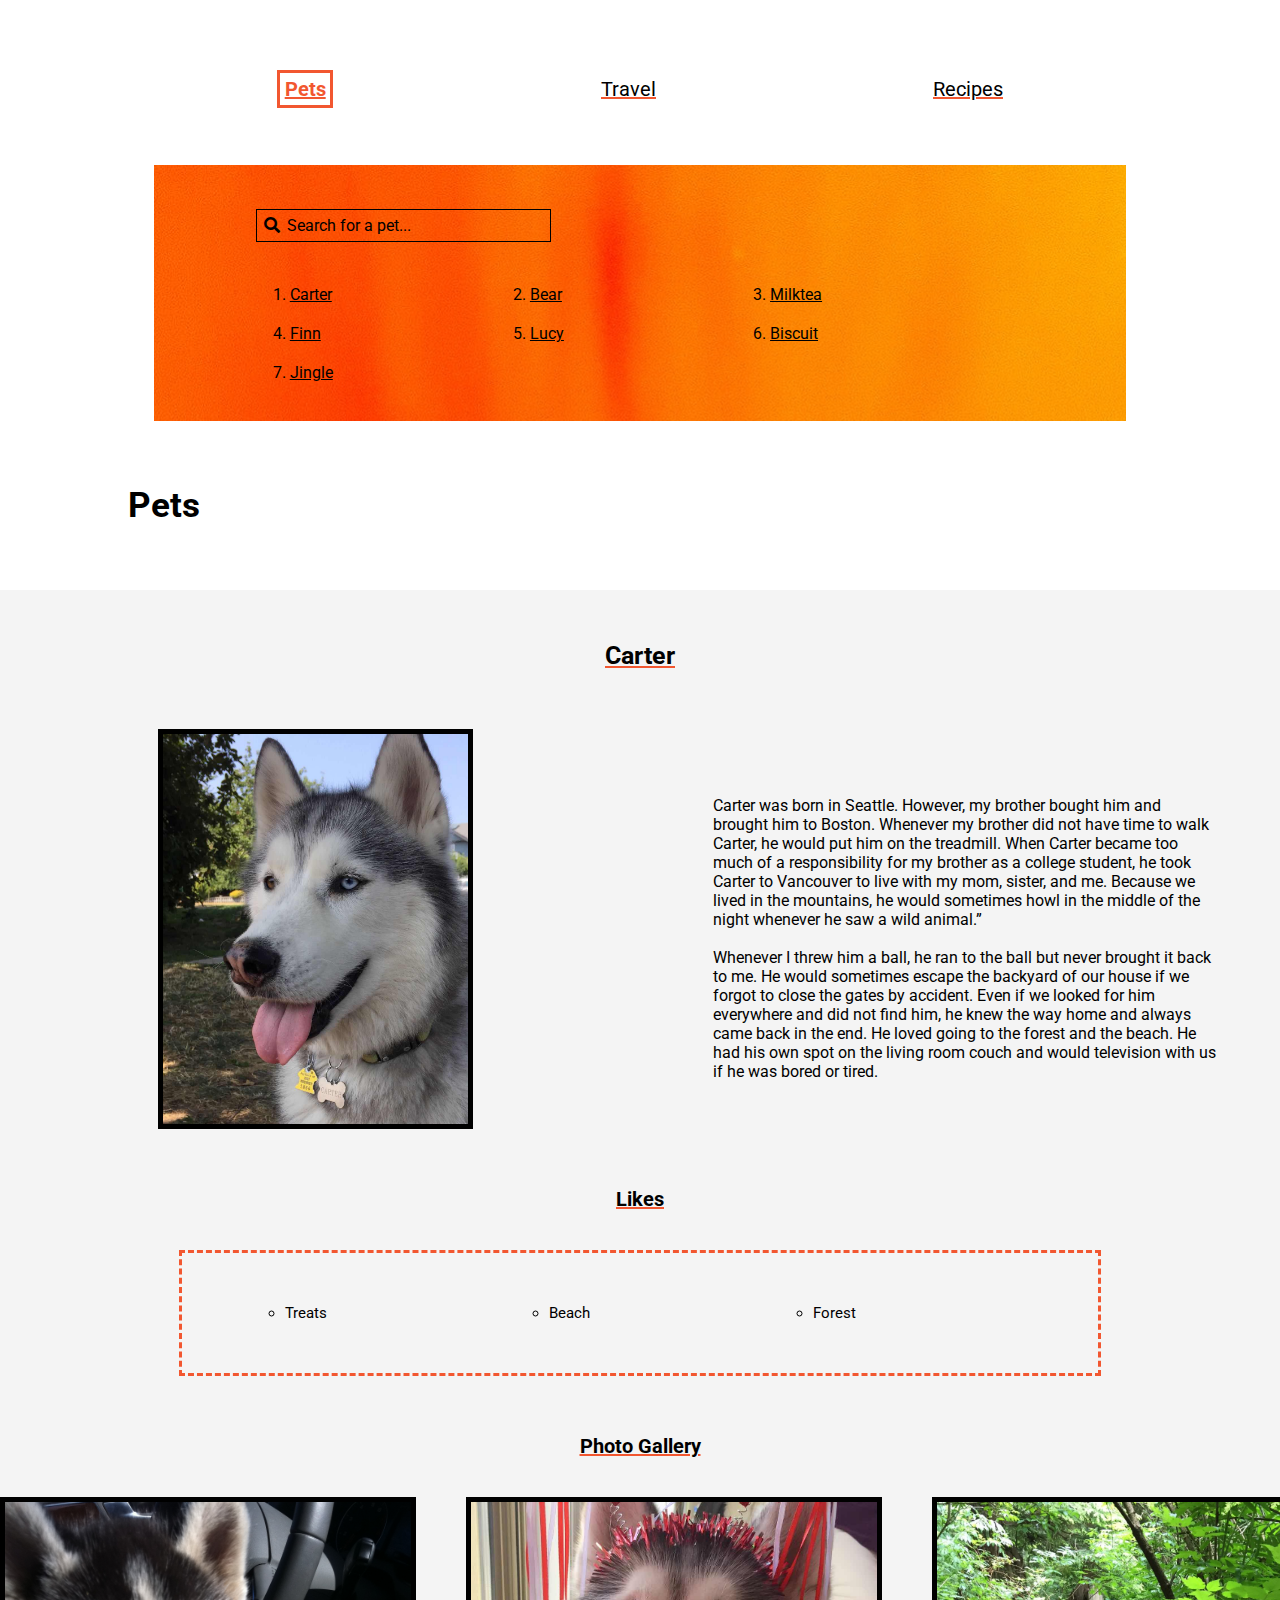
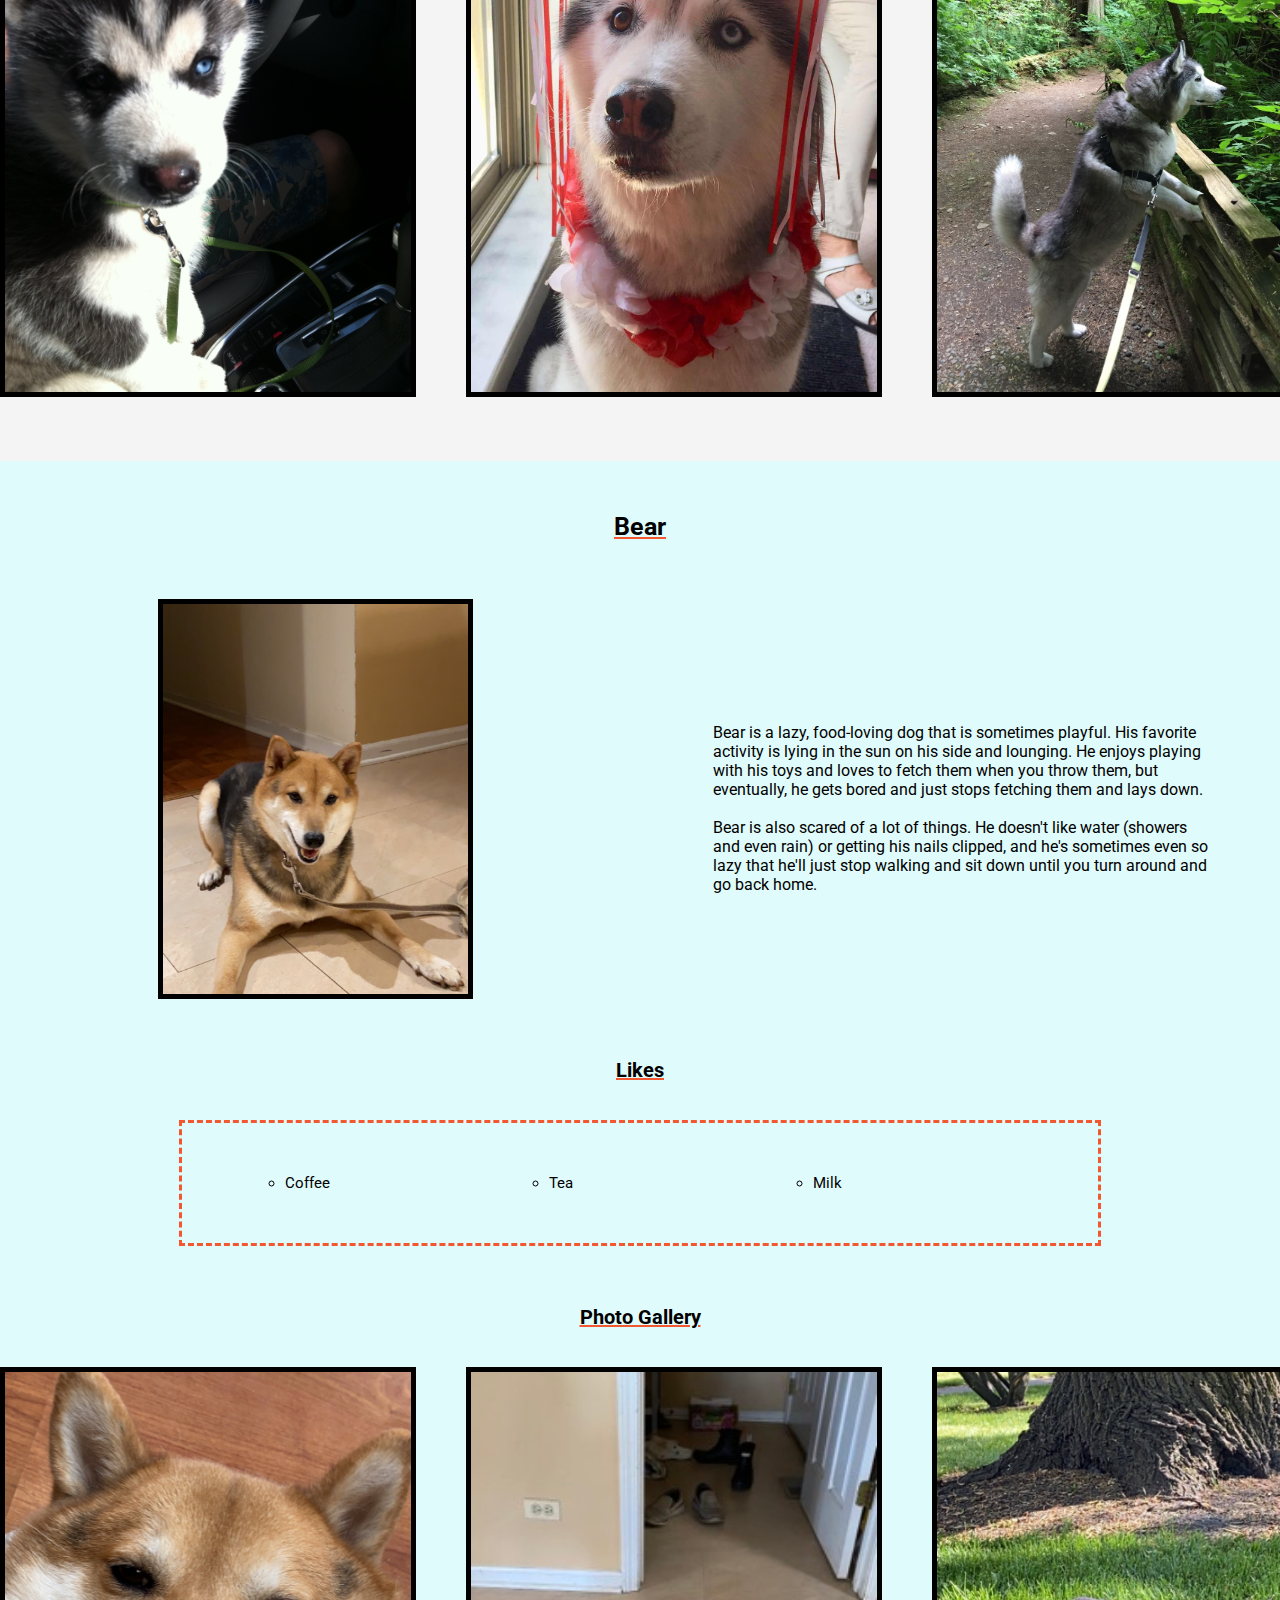
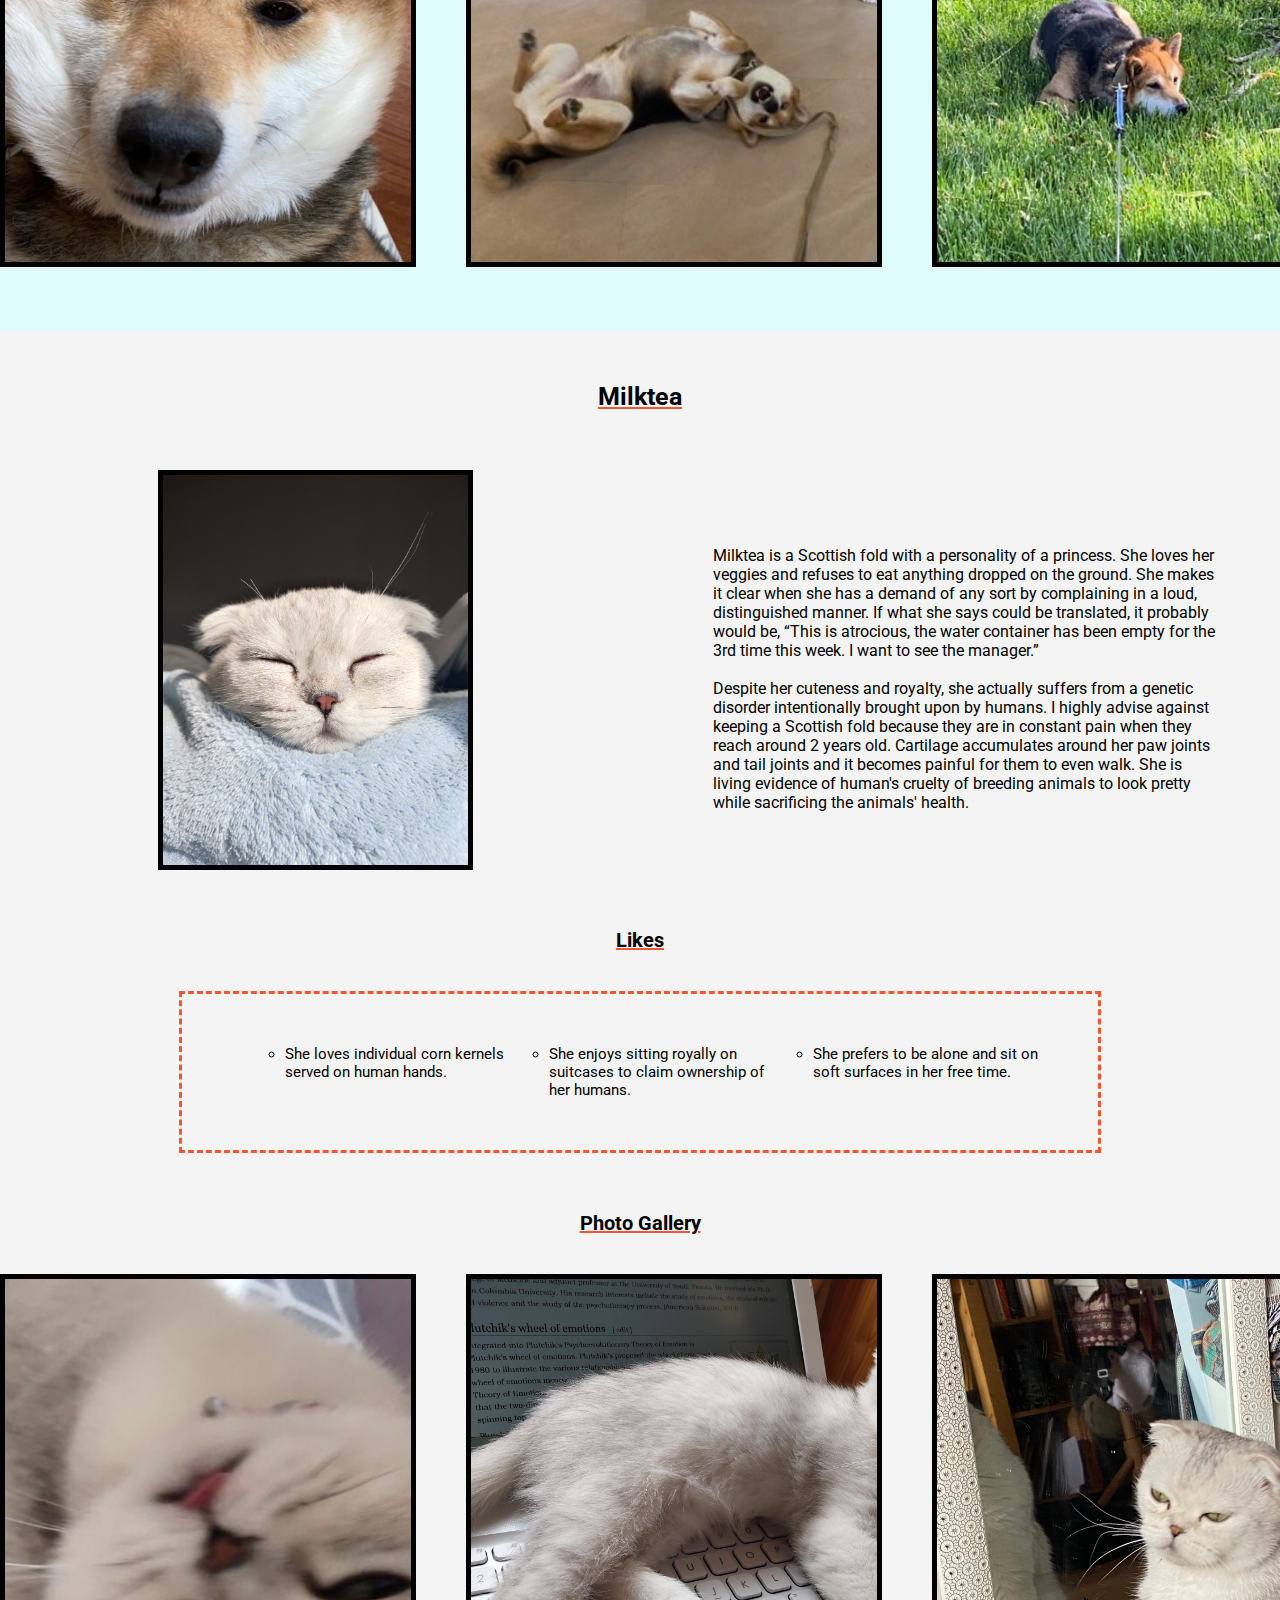
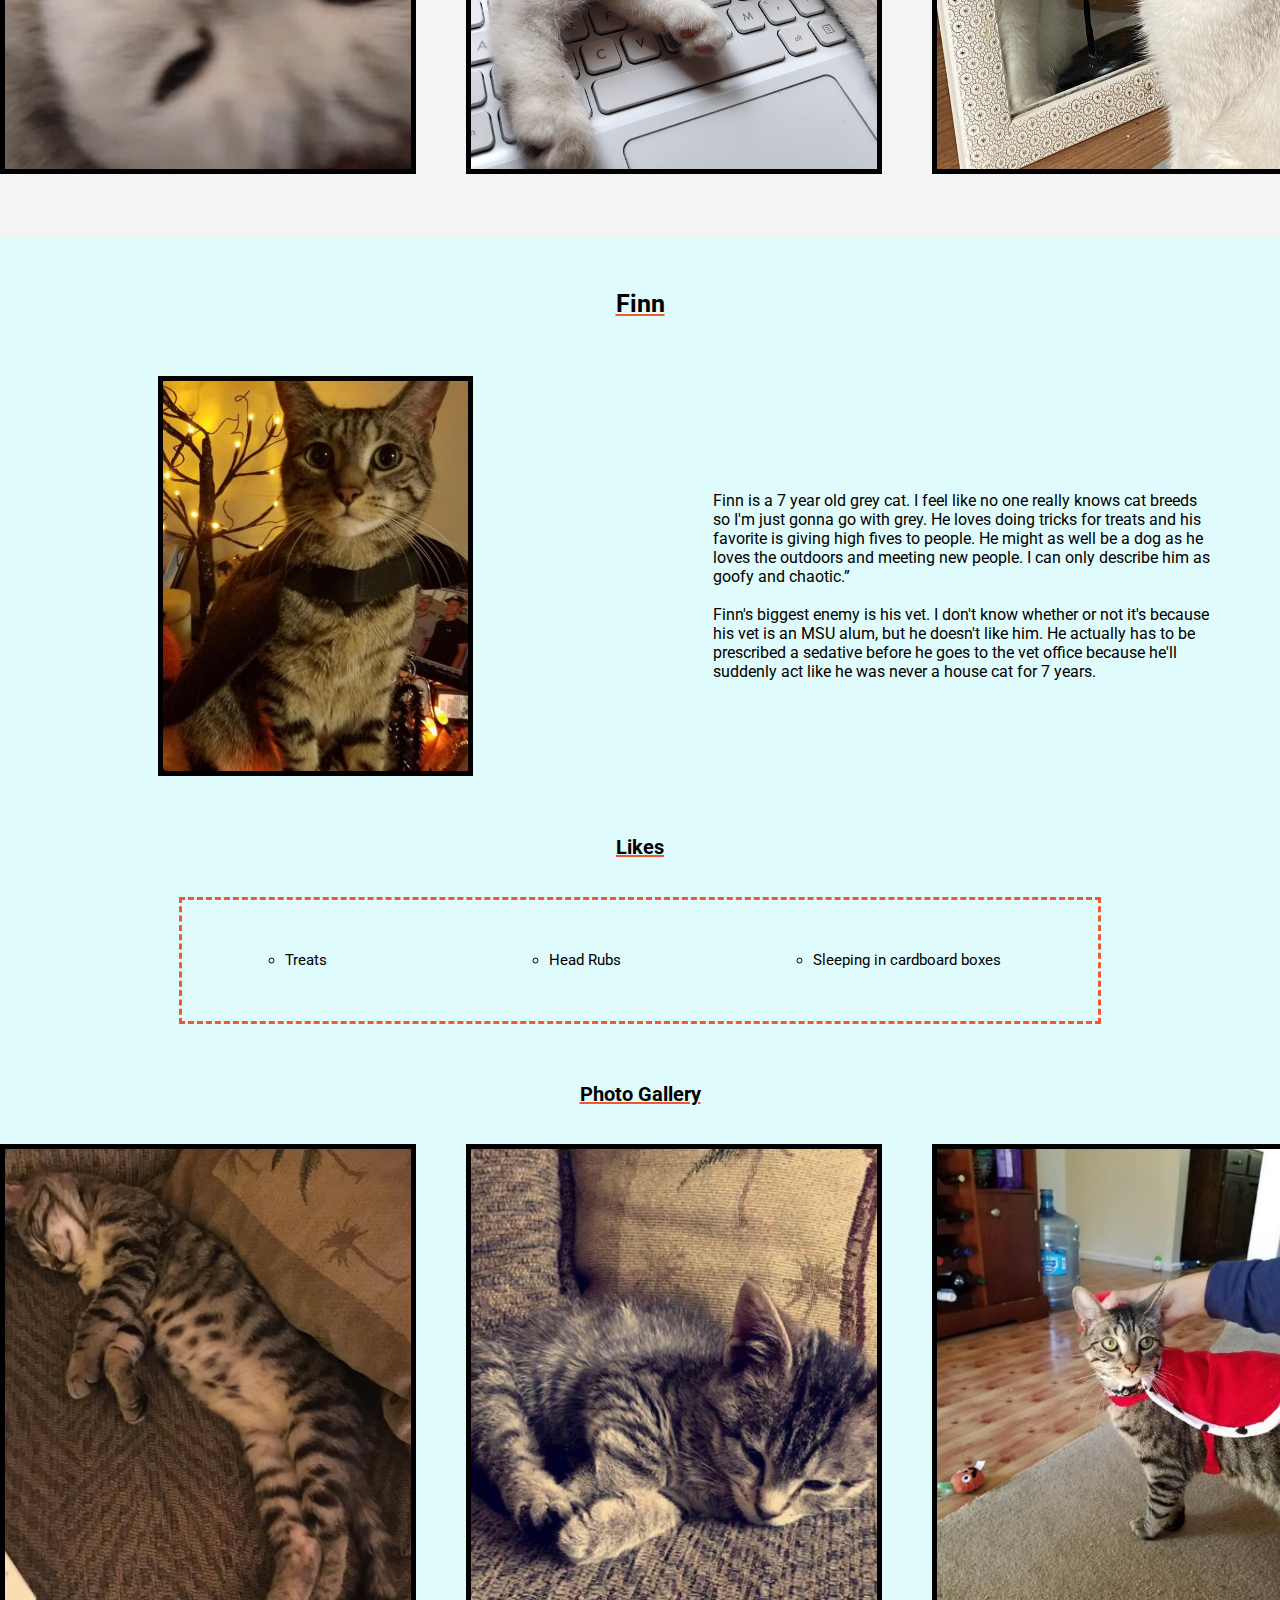
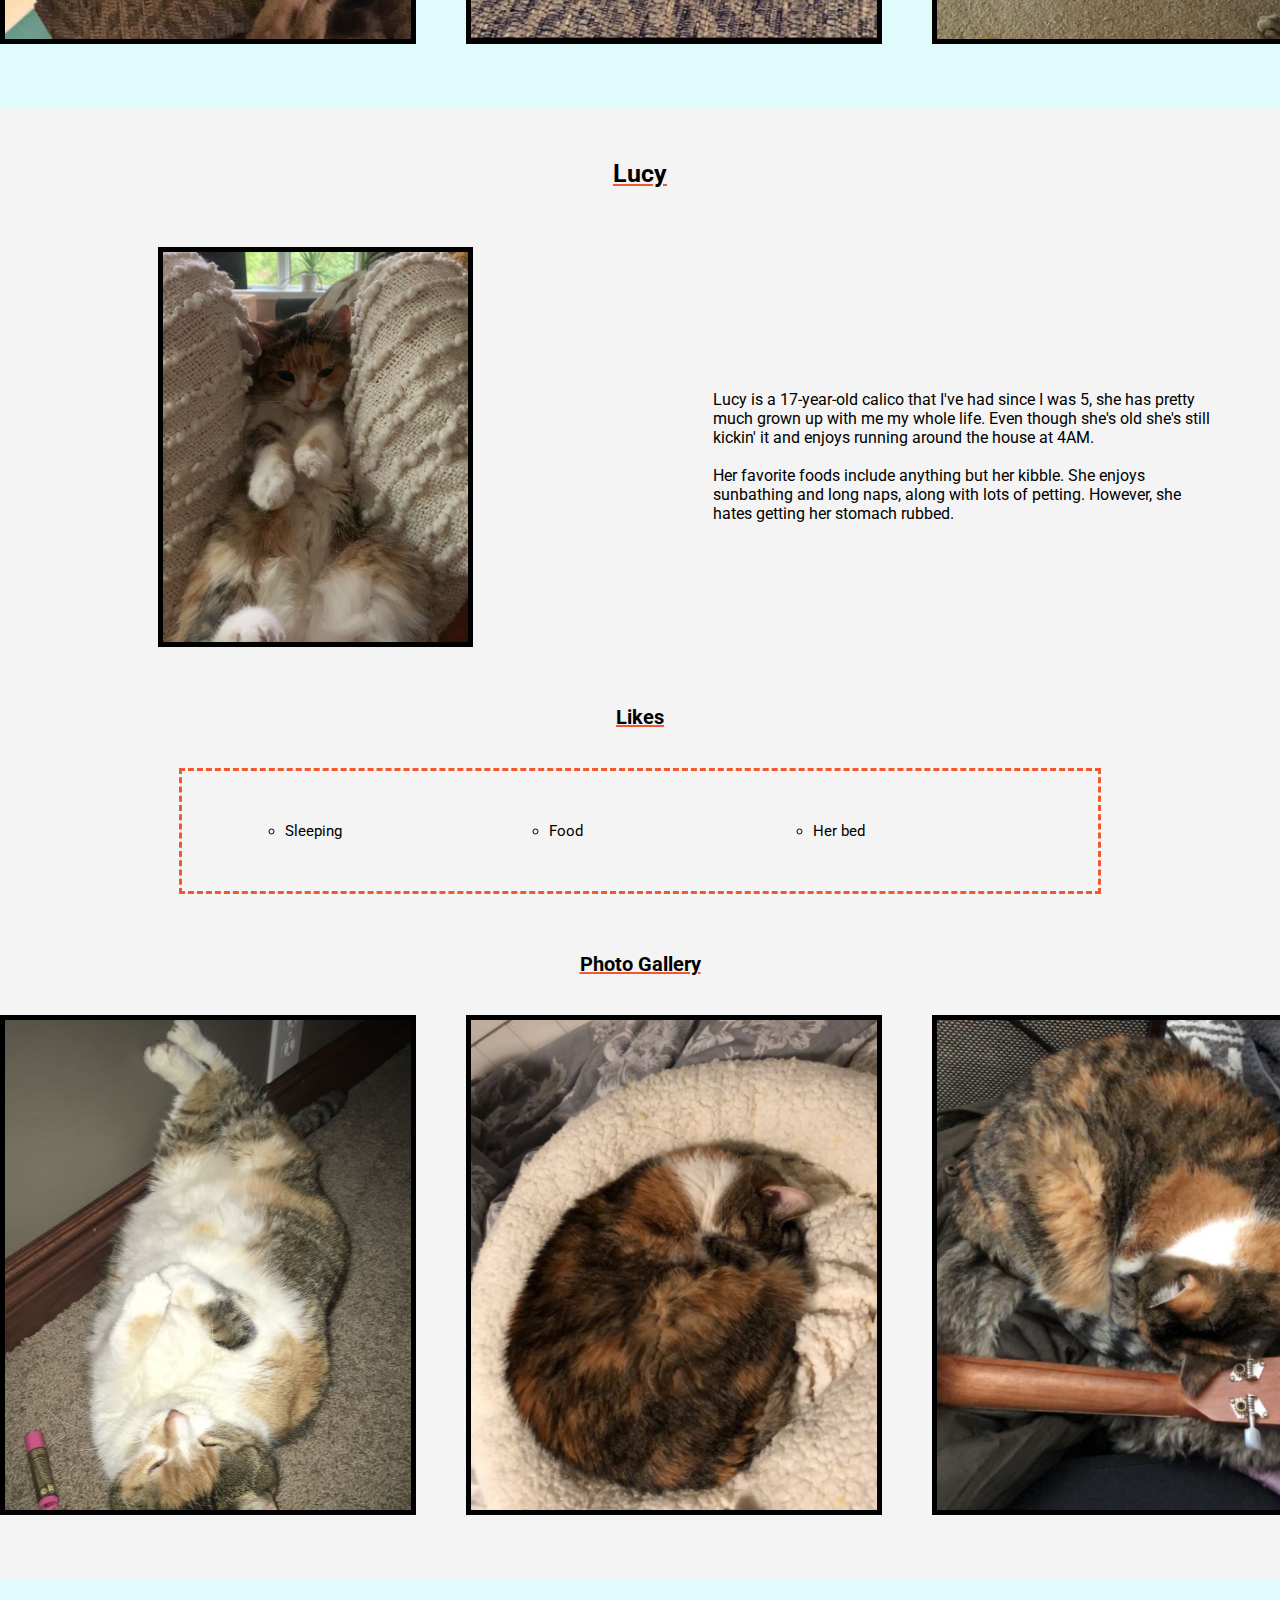
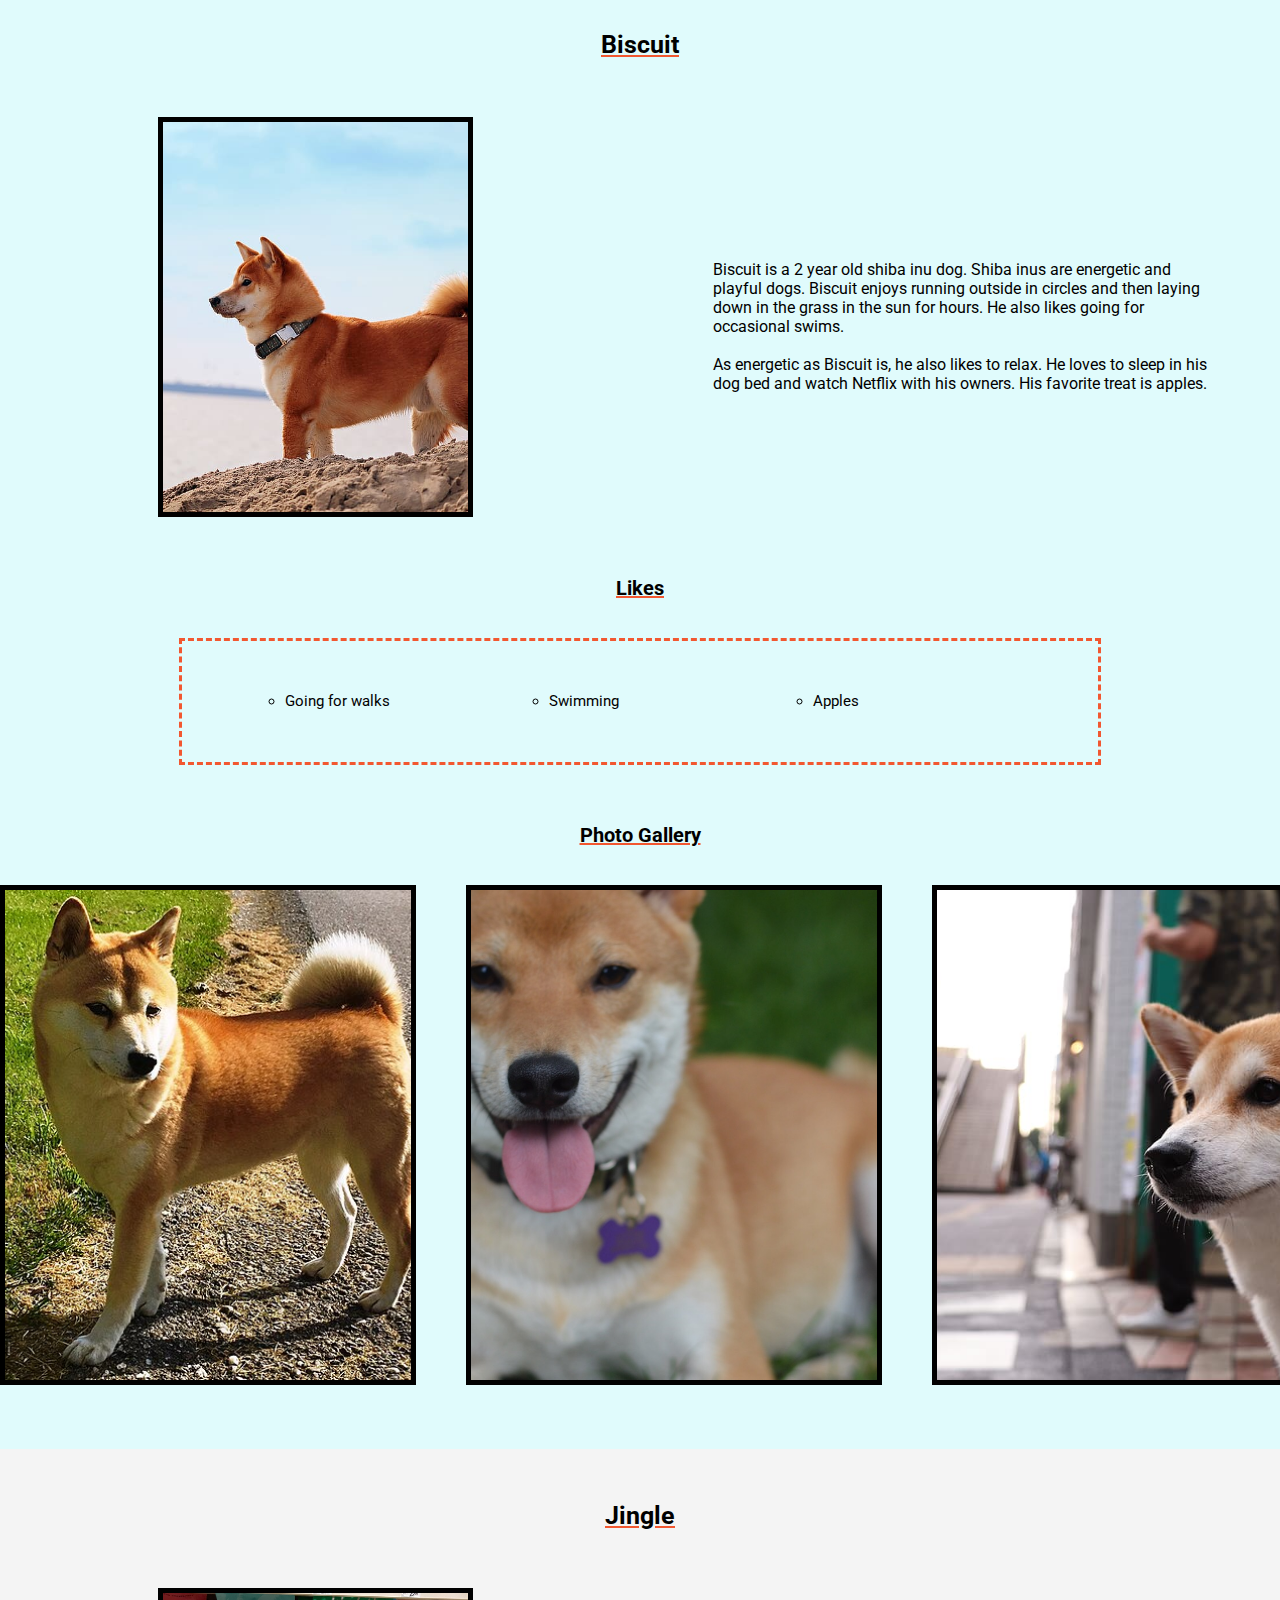
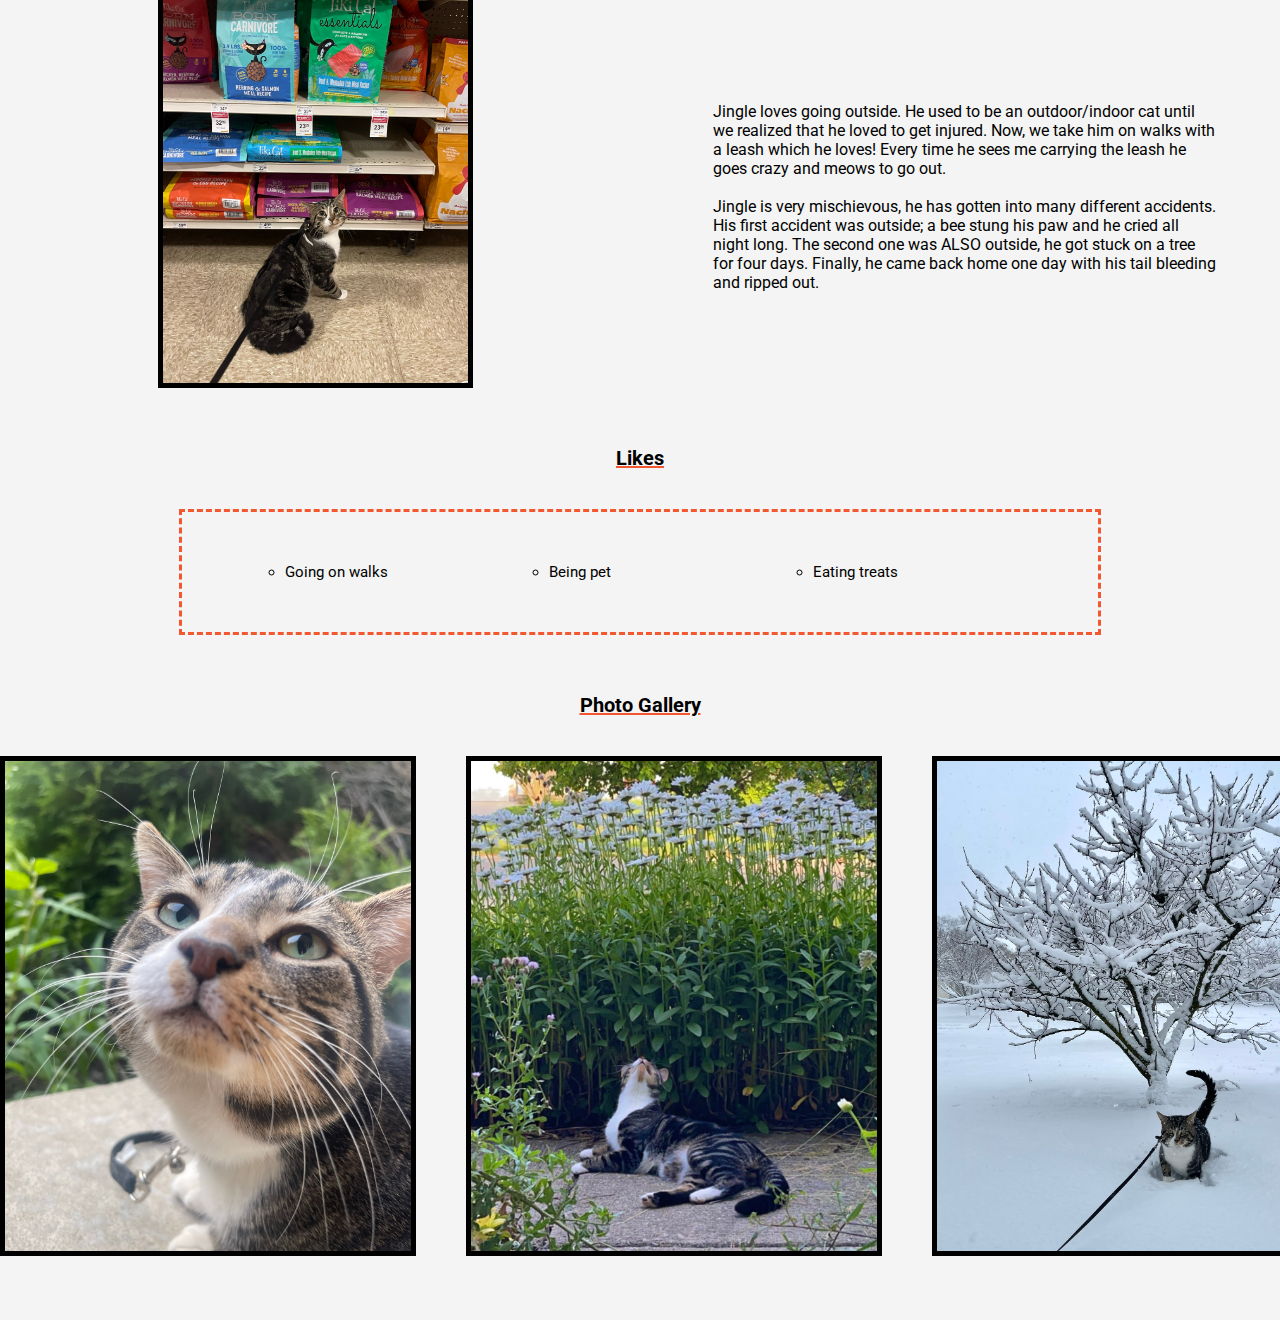
<file: index.html>
<!DOCTYPE html>
<html lang="en">
<head>
    <meta charset="UTF-8">
    <meta name="viewport" content="width=device-width, initial-scale=1.0">
    <link href='https://fonts.googleapis.com/css?family=Roboto' rel='stylesheet'>
    <link rel="stylesheet" href="https://cdnjs.cloudflare.com/ajax/libs/font-awesome/5.15.1/css/all.min.css">
    <link rel="stylesheet" type="text/css" href="css/reset.css">
    <link rel="stylesheet" type="text/css" href="css/style.css">
    <title>Pets</title>
</head>
    
<body>
    <a href = "#main" id = "skip"> Skip to Main Content</a>

    <nav>
        <ul class="navigation">
            <li><a href="index.html" id="current">Pets</a></li>
            <li><a href="travel.html">Travel</a></li>
            <li><a href="recipes.html">Recipes</a></li>
        </ul>
    </nav>

    <div class="skipsection">

        <div class="searchbox">
        <i class="fa fa-fw fa-search"></i>
        <input type="text" placeholder="Search for a pet..." id="input" onkeyup="searchFunction()" aria-label="Search for a pet">
        </div>

        <ol class="skiplist">
            <li><a href = "#skiptocarter">Carter</a></li>
            <li><a href = "#skiptobear">Bear</a></li>
            <li><a href = "#skiptomilktea">Milktea</a></li>
            <li><a href = "#skiptofinn">Finn</a></li>
            <li><a href = "#skiptolucy">Lucy</a></li>
            <li><a href = "#skiptobiscuit">Biscuit</a></li>
            <li><a href = "#skiptojingle">Jingle</a></li>
        </ol>
    </div>
    
    <header>
        <h1>Pets</h1> 
    </header>
    
    <main id = "main">
        <button onclick="topFunction()" id="topbutton">Return to Top</button>
        <div class="greybackground pet">

            <div class="petname">
            <h2 id = "skiptocarter">Carter</h2>
            </div>

            <div class="petpic">
            <img class="thumbnail" src="images/carter.jpeg" alt = "Carter is a husky with black, gray, and white fur.">
            </div>

            <div class="petwriting">
            <p>Carter was born in Seattle. However, my brother bought him and brought him to Boston. Whenever my brother did not have time to walk Carter, he would put him on the treadmill. When Carter became too much of a responsibility for my brother as a college student, he took Carter to Vancouver to live with my mom, sister, and me. Because we lived in the mountains, he would sometimes howl in the middle of the night whenever he saw a wild animal.”</p>
            <p>Whenever I threw him a ball, he ran to the ball but never brought it back to me. He would sometimes escape the backyard of our house if we forgot to close the gates by accident. Even if we looked for him everywhere and did not find him, he knew the way home and always came back in the end. He loved going to the forest and the beach. He had his own spot on the living room couch and would television with us if he was bored or tired.</p>
            </div>

            <div class="petphoto">
            <h3>Photo Gallery</h3>
            <div class="gallery">
                <img src="images/carter_young.jpeg" alt="Carter when he was only a few months old">
                <img src="images/carter_canada.jpeg" alt="Carter's look on Canada Day">
                <img src="images/carter_forest.jpeg" alt="Carter playing and staring into the forest">
                <img src="images/carter_head.jpeg" alt="Carter at the beach in front of his name">
            </div>
            </div>

            <div class="petlike">
            <h3 id = "droplikes">Likes</h3>
            <ul class="lists">
                <li>Treats</li>
                <li>Beach</li>
                <li>Forest</li>
            </ul>
            </div>
            <!-- Anca Fu -->
        </div>

        <div class="bluebackground pet">

            <div class="petname">
            <h2 id = "skiptobear">Bear</h2> 
            </div>

            <div class="petpic">
            <img class = "thumbnail" src="images/bear.JPG" alt="A fluffy black, white, and tan Shiba Inu with pointed ears named Bear.">
            </div>

            <div class="petwriting">
            <p>Bear is a lazy, food-loving dog that is sometimes playful. His favorite activity is lying in the sun on his side and lounging. He enjoys playing with his toys and loves to fetch them when you throw them, but eventually, he gets bored and just stops fetching them and lays down.</p>
            <p>Bear is also scared of a lot of things. He doesn't like water (showers and even rain) or getting his nails clipped, and he's sometimes even so lazy that he'll just stop walking and sit down until you turn around and go back home.</p>
            </div>

            <div class="petphoto">
            <h3>Photo Gallery</h3>
            <div class="gallery">
                <img src="images/bear_squish.JPG" alt="Bear is laying on his back with a squished face">
                <img src="images/bear_leash.jpeg" alt="Bear on his back fighting with his leash">
                <img src="images/bear_lazy.JPG" alt="Bear taking a break under a tree during a walk">
                <img src="images/bear_sunbathing.jpeg" alt="Bear sitting under a window in the sun">
            </div>
            </div>

            <div class="petlike">
            <h3>Likes</h3>
            <ul class="lists">
                <li>Coffee</li>
                <li>Tea</li>
                <li>Milk</li>
            </ul>
            </div>
            <!-- Grace Zhu and John McCloskey -->
        </div>

        <div class="greybackground pet">

            <div class="petname">
            <h2 id = "skiptomilktea">Milktea</h2> 
            </div>

            <div class="petpic">
            <img class = "thumbnail" src="images/Main.JPG" alt="Milktea taking nap">
            </div>

            <div class="petwriting">
            <p>Milktea is a Scottish fold with a personality of a princess. She loves her veggies and refuses to eat anything dropped on the ground. She makes it clear when she has a demand of any sort by complaining in a loud, distinguished manner. If what she says could be translated, it probably would be, “This is atrocious, the water container has been empty for the 3rd time this week. I want to see the manager.”</p>
            <p>Despite her cuteness and royalty, she actually suffers from a genetic disorder intentionally brought upon by humans. I highly advise against keeping a Scottish fold because they are in constant pain when they reach around 2 years old. Cartilage accumulates around her paw joints and tail joints and it becomes painful for them to even walk. She is living evidence of human's cruelty of breeding animals to look pretty while sacrificing the animals' health.</p>
            </div>

            <div class="petphoto">
            <h3>Photo Gallery</h3>
            <div class="gallery">
                <img src="images/Milktea_comfy.jpg" alt="Milktea enjoying a good massage">
                <img src="images/Milktea_laptop.JPG" alt="Baby Milktea On Laptop">
                <img src="images/Milktea_mirror.jpeg" alt="Milktea sighing at mirror">
                <img src="images/Milktea_catbox.JPG" alt="Milktea Catbox position">
            </div>
            </div>

            <div class="petlike">
            <h3>Likes</h3>
            <ul class="lists">
                <li>She loves individual corn kernels served on human hands.</li>
                <li>She enjoys sitting royally on suitcases to claim ownership of her humans.</li>
                <li>She prefers to be alone and sit on soft surfaces in her free time.</li>
            </ul>
            </div>
            <!-- Olive Ren -->
        </div>

        <div class="bluebackground pet">

            <div class="petname">
            <h2 id = "skiptofinn">Finn</h2> 
            </div>

            <div class="petpic">
            <img class="thumbnail" src="images/Finn_Halloween.jpg" alt="Finn wears a bat costume for halloween">
            </div>

            <div class="petwriting">
            <p>Finn is a 7 year old grey cat. I feel like no one really knows cat breeds so I'm just gonna go with grey. He loves doing tricks for treats and his favorite is giving high fives to people. He might as well be a dog as he loves the outdoors and meeting new people. I can only describe him as goofy and chaotic.”</p>
            <p>Finn's biggest enemy is his vet. I don't know whether or not it's because his vet is an MSU alum, but he doesn't like him. He actually has to be prescribed a sedative before he goes to the vet office because he'll suddenly act like he was never a house cat for 7 years.</p>
            </div>

            <div class="petphoto">
            <h3>Photo Gallery</h3>
            <div class="gallery">
                <img src="images/Finn_Shlumped.jpeg" alt="Finn is exhausted after a long day of absolutely nothing.">
                <img src="images/Finn_Kitten.jpg" alt="A few days after we adopted Finn. He's just posing for the camera.">
                <img src="images/Finn_GOAT.jpeg" alt="Finn dressed up as the king he is for Halloween.">
                <img src="images/Finn_Goldenhr.jpeg" alt="Finn showing off his green eyes during golden hour.">
            </div>
            </div>

            <div class="petlike">
            <h3>Likes</h3>
            <ul class="lists">
                <li>Treats</li>
                <li>Head Rubs</li>
                <li>Sleeping in cardboard boxes</li>
            </ul>
            </div>
            <!-- Lauren Rodriguez -->
        </div>

        <div class="greybackground pet">

            <div class="petname">
            <h2 id = "skiptolucy">Lucy</h2> 
            </div>

            <div class="petpic">
            <img class="thumbnail" src="images/Lucy.JPG" alt="Calico with white, orange, and black coloring">
            </div>

            <div class="petwriting">
            <p>Lucy is a 17-year-old calico that I've had since I was 5, she has pretty much grown up with me my whole life. Even though she's old she's still kickin' it and enjoys running around the house at 4AM.</p>
            <p>Her favorite foods include anything but her kibble. She enjoys sunbathing and long naps, along with lots of petting. However, she hates getting her stomach rubbed.</p>
            </div>

            <div class="petphoto">
            <h3>Photo Gallery</h3>
            <div class="gallery">
                <img src="images/Lucy_upsidedown.JPG" alt="Lucy laying on her back">
                <img src="images/Lucy_sleeping.JPG" alt="Lucy curled up in her bed sleeping">
                <img src="images/Lucy_sleepingpt2.JPG" alt="Lucy curled up sleeping">
                <img src="images/Lucy_laying.JPG" alt="Lucy laying staring at the camera">
            </div>
            </div>

            <div class="petlike">
            <h3>Likes</h3>
            <ul class="lists">
                <li>Sleeping</li>
                <li>Food</li>
                <li>Her bed</li>
            </ul>
            </div>
            <!-- Maggie Holman -->
        </div>

        <div class="bluebackground pet">

            <div class="petname">
            <h2 id = "skiptobiscuit">Biscuit</h2> 
            </div>

            <div class="petpic">
            <img class="thumbnail" src="images/biscuit1.jpeg" alt="Shiba inu sitting in front of pond with stones in the background">
            </div>

            <div class="petwriting">
            <p>Biscuit is a 2 year old shiba inu dog. Shiba inus are energetic and playful dogs. Biscuit enjoys running outside in circles and then laying down in the grass in the sun for hours. He also likes going for occasional swims.</p>
            <p>As energetic as Biscuit is, he also likes to relax. He loves to sleep in his dog bed and watch Netflix with his owners. His favorite treat is apples.</p>
            </div>

            <div class="petphoto">
            <h3>Photo Gallery</h3>
            <div class="gallery">
                <img src="images/biscuit2.jpeg" alt="Biscuit standing in the sunlight">
                <img src="images/biscuit3.jpeg" alt="Biscuit smiling for the camera">
                <img src="images/biscuit4.jpeg" alt="Biscuit standing near the road">
                <img src="images/biscuit5.jpeg" alt="Biscuit sleeping">
            </div>
            </div>

            <div class="petlike">
            <h3>Likes</h3>
            <ul class="lists">
                <li>Going for walks</li>
                <li>Swimming</li>
                <li>Apples</li>
            </ul>
            </div>
            <!-- Allison Lee -->
        </div>

        <div class="greybackground pet"> 

            <div class="petname">
            <h2 id = "skiptojingle">Jingle</h2> 
            </div>

            <div class="petpic">
            <img class="thumbnail" src="images/jingle.jpg" alt="Jingle is a domestic shorthair cat with a white chest and belly and a striped black and gray back.">
            </div>

            <div class="petwriting">
            <p>Jingle loves going outside. He used to be an outdoor/indoor cat until we realized that he loved to get injured. Now, we take him on walks with a leash which he loves! Every time he sees me carrying the leash he goes crazy and meows to go out.</p>
            <p>Jingle is very mischievous, he has gotten into many different accidents. His first accident was outside; a bee stung his paw and he cried all night long. The second one was ALSO outside, he got stuck on a tree for four days. Finally, he came back home one day with his tail bleeding and ripped out.</p>
            </div>

            <div class="petphoto">
            <h3>Photo Gallery</h3>
            <div class="gallery">
                <img src="images/jingle_outside.jpg" alt="A close up picture of Jingle's face outside.">
                <img src="images/jingle_flowers.jpg" alt="Jingle sitting next to the flowers in our garden.">
                <img src="images/jingle_snow.jpg" alt="Jingle in the snow.">
                <img src="images/jingle_window.jpg" alt="Jingle watching the snow outside.">
            </div>
            </div>

            <div class="petlike">
            <h3>Likes</h3>
            <ul class="lists">
                <li>Going on walks</li>
                <li>Being pet</li>
                <li>Eating treats</li>
            </ul>
            </div>
            <!-- Lynn Sabieddine -->
        </div>
    </main>
    <script>
        let mybutton = document.getElementById("topbutton");

        window.onscroll = function() {scrollFunction()};

        function scrollFunction() {
        if ((document.body.scrollTop > 20 || document.documentElement.scrollTop > 20) & window.innerWidth > 600) {
            mybutton.style.display = "block";
        } else {
            mybutton.style.display = "none";
        }
        }

        function topFunction() {
        document.body.scrollTop = 0;
        document.documentElement.scrollTop = 0;
        }

        function searchFunction() {
            var input, filter, ol, li, a, i, text;
            input = document.getElementById("input");
            filter = input.value.toUpperCase();
            ol = document.getElementsByClassName("skiplist")[0];
            li = ol.getElementsByTagName("li");

            for (i = 0; i < li.length; i++) {
                a = li[i].getElementsByTagName("a")[0];
                text = a.textContent;
                if (text.toUpperCase().indexOf(filter) > -1) {
                    li[i].style.display = "";
                } else {
                    li[i].style.display = "none";
                }
            }
        }
    </script>
</body>
</html>
</file>
<file: css/style.css>
.navigation {
    display: grid;
    grid-template-columns: auto auto auto;
    justify-content: space-evenly;
    padding-top: 8%;
    padding-bottom: 5%;
    font-size: 20px;
    font-family: 'Roboto';
}

#current {
    font-weight: bold;
    color: #f25730;
    border: solid 3px #f25730;
    padding: 8% 10%;
}

h1 {
    color: black;
    font-size: 35px;
    font-family: 'Roboto';
    font-weight: bolder;
    padding: 5% 10% 5% 10%;
}

h2 {
    font-size: 25px;
    text-align: center;
    font-family: 'Roboto';
    padding: 8%;
    font-weight: bold;
    text-decoration: underline;
    text-decoration-color: #f25730;
}

h3 {
    font-size: 20px;
    text-align: center;
    font-family: 'Roboto';
    padding: 6%;
    font-weight: bold;
    text-decoration: underline;
    text-decoration-color: #f25730;
}

p {
    font-size: 15px;
    font-family: 'Roboto';
    padding: 3% 10%;
}

.basicinfo {
    display: flex;
    padding: 2% 10% 8% 10%;
    gap: 5%;
    align-items: center;
    justify-content: space-between;
}

span {
    flex: 1;
    font-size: 15px;
    font-family: 'Roboto';
    padding: 2%;
    border-left: dashed 3px #f25730;
    color: black;
}

.lists {
    list-style-type: circle;
    font-size: 15px;
    font-family: 'Roboto';
    margin: 0 14% 5% 14%;
    padding: 4% 4% 4% 10%;
    border: dashed 3px #f25730;
}

.ingredientlists {
    list-style-type: circle;
    font-size: 15px;
    font-family: 'Roboto';
    margin: 0 14% 5% 14%;
    padding: 4% 4% 4% 10%;
    border: dashed 3px #f25730;
}

ol {
    list-style-type: decimal;
    font-size: 15px;
    font-family: 'Roboto';
    padding: 0 14% 5% 14%;
}

@keyframes carousal {
    0% {
      transform: translateX(0%);
    }
    100% {
      transform: translateX(-75%);
    }
}

.greybackground {
    background-color: #f4f4f4;
    padding: 0 0 5% 0;
    width: 100%;
    overflow: hidden;
}

.bluebackground {
    background-color: #e0fbfc;
    padding: 0 0 5% 0;
    width: 100%;
    overflow: hidden;
}

figcaption {
    font-size: 14px;
    font-family: 'Roboto';
    padding: 3% 5% 5% 5%;
    text-align: center;
}

.gallery img {
    flex: 0 0 25%;
    overflow: hidden;
    object-fit: cover;
    border: solid 5px black;
}

.foodgallery img {
    flex: 0 0 33.3%;
    overflow: hidden;
    object-fit: cover;
    border: solid 5px black;
}

.thumbnail {
    display: block;
    margin: 0 auto;
    width: 50%;
    height: 240px;
    object-fit: cover;
    border: solid 5px black;
}

.travelgif {
    display: block;
    margin: 0 auto 3% auto;
    width: 50%;
    height: 240px;
    object-fit: cover;
    border: solid 5px black;
}

#skip {
    display: none;
}

.skiplist {
    display: none;
}

.gallery {
    display: flex;
    width: 170%;
    height: 170px;
    gap: 20px;
    animation: carousal 10s linear infinite;
}
    
.foodgallery {
    display: flex;
    margin: 2% 0;
    width: 130%;
    height: 170px;
    gap: 20px;
    animation: carousal 10s linear infinite;
    padding-bottom: 5%;
}

.travelgallery {
    padding: 2% 5%;
    width: 80%;
    margin: 0 auto;
}

.travelgallery img {
    display: block;
    margin: 0 auto;
    width: 60%;
    height: 170px;
    object-fit: cover;
    border: solid 5px black;
}

#topbutton {
    display: none;
}

#input {
    display: none;
}

.fa-search {
    display: none;
}

@media only screen and (min-width: 600px) {
    .navigation {
        justify-content: space-evenly;
        padding-top: 4%;
    }

    #skip {
        display: block;
        font-size: 18px;
        font-family: 'Roboto';
        text-decoration: underline;
        padding: 3% 12% 0 12%;
        font-weight: bold;
    }

    .skipsection {
        background-color: #f4f4f4;
        margin: 0 12% 0 12%;
        padding: 0%;
        overflow: hidden;
    }

    h2 {
        padding: 4% 4% 3% 4%;
    }

    h3 {
        padding: 4% 4% 3% 4%;
    }

    p {
        padding: 3% 10% 0 10%;
    }

    .figcaption {
        font-family: 'Roboto';
    }

    .thumbnail {
        width: 30%;
        height: 400px;
    }

    .gallery {
        display: flex;
        width: 130%;
        height: 350px;
        gap: 50px;
        animation: carousal 10s linear infinite;
    }
    
    .foodgallery {
        display: flex;
        margin: 2% 0;
        width: 90%;
        height: 350px;
        gap: 50px;
        animation: carousal 10s linear infinite;
        padding-bottom: 5%;
    }

    .travelgallery {
        display: grid;
        grid-template-columns: repeat(2, 1fr);
        margin: 0 auto;
        gap: 2% 1%;
        padding: 0 0 4% 0;
    }

    .travelgallery img {
        height: 250px;
        width: 250px;
    }

    .travelgif {
        width: 30%;
        height: 400px;
    }

    .gifandthumbnail {
        display: flex;
        margin: 0 8% 0 8%;
        height: 300px;
    }

    .skiplist {
        display: grid;
        grid-template-columns: repeat(3, 1fr);
        justify-content: center;
        padding-top: 4%;
        padding-bottom: 4%;
        font-family: 'Roboto';
        text-decoration: underline;
        font-size: 16px;
        gap: 20px;
    }

    .lists {
        display: grid;
        grid-template-columns: repeat(3, 1fr);
        justify-content: center;
        gap: 30px;
        padding: 4% 4% 4% 8%;
    }

    .ingredientlists {
        display: grid;
        grid-template-columns: repeat(3, 1fr);
        justify-content: center;
        gap: 20px;
        padding: 4% 4% 4% 8%;
        margin-bottom: 2%;
    }

    ol {
        padding: 0 14% 0 14%;
    }

    .basicinfo {
        padding: 2% 10% 3% 10%;
    }

    #topbutton {
        display: none;
        position: fixed;
        bottom: 50px;
        right: 50px;
        z-index: 99;
        border: none;
        outline: none;
        background-color: #f25730;
        color: white;
        padding: 15px;
        border-radius: 4px;
        font-family: 'Roboto';
        font-size: 15px;
        font-weight: bold;
    }

    #input {
        display: none;
    }

    .fa-search {
        display: none;
    }
}

@media only screen and (min-width: 992px) {
    p {
        font-size: 16px;
    }

    #skip {
        position: absolute;
        padding: 0 12% 2% 12%;
        left: -999px;
        top: -999px;
    }
      
    #skip:focus {
        display: block;
        text-decoration: underline;
        padding: 0 12% 2% 12%;
        font-weight: bold;
        left: 0;
        top: 2%;
    }

    .skipsection {
        background-color: #f4f4f4;
        background-image: url(../images/skipbackground.jpg);
        margin: 2% 12% 0 12%;
        padding: 0;
        overflow: hidden;
    }

    .navigation {
        padding-top: 6%;
        padding-bottom: 3%;
        text-decoration: underline;
        text-decoration-color: #f25730;
    }

    .greybackground.pet, .bluebackground.pet {
        display: grid;
        grid-template-columns: 1fr 1fr;
        grid-template-rows: auto auto auto auto;
        gap: 20px;
        align-items: center;
    }

    .petname {
        grid-column: 1/-1;
        grid-row: 1;
    }

    @keyframes slidein {
        from {left: -500px;}
        to {left: 0px;}
    }

    .petpic {
        grid-column: 1;
        grid-row: 2;
    }

    .thumbnail {
        width: 50%;
        height: 400px;
        padding: 0%;
        position: relative;
        animation: slidein 5s 1;
        animation-timing-function: ease;
    }

    .thumbnail:hover {
        box-shadow: 20px 20px 50px #f25730;
    }

    .petwriting {
        grid-column: 2;
        grid-row: 2;
        margin: auto;
    }

    .petlike {
        grid-column: 1/-1;
        grid-row: 3;
    }
    
    .petphoto {
        grid-column: 1/-1;
        grid-row: 4;
    }

    .petlike {
        position: relative;
        display: inline-block;
    }

    .searchbox {
        position: relative;
        display: inline-block;
        margin-top: 4%;
        margin-left: 10%;
        padding: 0.5% 8% 0.5% 0.5%;
    }

    .fa-search {
        display: block;
    }

    .searchbox .fa-search {
        position: absolute;
        left: 11px;
        bottom: 13px;
    }

    #input {
        display: block;
        font-size: 16px;
        font-family: 'Roboto';
        padding-left: 30px;
        padding-top: 6px;
        padding-bottom: 6px;
        padding-right: 60px;
        border: 1px solid black;
    }

    .lists {
        margin: 0 14% 0% 14%;
    }

    .gallery img {
        padding: 0;
        margin: 0;
    }

    .gallery {
        height: 500px;
    }

    .gallery img:hover {
        box-shadow: 20px 20px 50px #f25730;
    }

    .greybackground.travel, .bluebackground.travel {
        display: grid;
        grid-template-columns: 1fr 1fr;
        grid-template-rows: auto auto auto;
        gap: 1%;
    }

    .travelname {
        grid-column: 1/-1;
        grid-row: 1;
    }

    .gifandthumbnail {
        grid-column: 1;
        grid-row: 2;
        margin: auto 0 auto 3%;
        align-items: center;
    }

    .thumbnail.travel {
        width:40%;
        height: 350px;
        padding: 0;
        position: relative;
        animation: none;
        margin: 0;
    }

    .travelgif {
        width: 40%;
        height: 350px;
        padding: 0;
        position: relative;
        margin: 0 5% 0 10%;
    }

    .traveltext {
        grid-column: 2;
        grid-row: 2;
        margin: auto;
    }

    .travelphoto {
        grid-column: 1/-1;
        grid-row: 3;
    }

    .travelgallery {
        display: grid;
        grid-template-columns: 1fr 1fr 1fr;
        gap: 3%;
    }

    .travelgallery img {
        height: 300px;
        width: 350px;
    }

    h3 {
        padding: 3% 4% 3% 4%;
    }

    .travelgif:hover {
        box-shadow: 20px 20px 50px #f25730;
    }

    .travelgallery img:hover {
        box-shadow: 20px 20px 50px #f25730;
    }

    .greybackground.recipe, .bluebackground.recipe {
        display: grid;
        grid-template-columns: 1fr 1fr;
        grid-template-rows: auto auto auto auto auto;
        align-items: center;
        padding-bottom: 0;
    }

    .recipename {
        grid-column: 1/-1;
        grid-row: 1;
    }

    .basicinfo {
        grid-column: 1/-1;
        grid-row: 2;
    }

    .recipecard {
        grid-column: 1;
        grid-row: 3;
    }

    .recipeingrediant {
        grid-column: 2;
        grid-row: 3;
    }

    .ingredientlists {
        gap: 10px 20px;
        margin: 0 auto;
        padding: 4% 5% 4% 8%;
        width: 80%;
    }

    .recipestep {
        grid-column: 1/-1;
        grid-row: 4;
    }

    .foodphotos {
        grid-column: 1/-1;
        grid-row: 5;
    }

    .foodgallery {
        margin: 0;
        height: 400px;
    }

    .foodgallery img:hover {
        box-shadow: 20px 20px 50px #f25730;
    }

    .thumbnail.recipe {
        width: 50%;
        height: 250px;
        margin-bottom: 4%;
    }
}

@media (prefers-reduced-motion: reduce) {
    .travelgif {
        display: none;
    }

    .gallery {
        display: grid;
        grid-template-columns: repeat(2, 1fr);
        width: 80%;
        height: 350px;
        margin: 0 auto;
        animation: none;
    }

    .foodgallery {
        display: grid;
        grid-template-columns: repeat(2, 1fr);
        width: 80%;
        height: 350px;
        margin: 0 auto;
        animation: none;
        padding-bottom: 5%;
    }
      
    .gallery img, .foodgallery img {
        width: 100%;
        border: solid 5px black;
        height: 150px;
    }
}

@media (prefers-reduced-motion: reduce) and (min-width: 600px) {
    .travelgif {
        display: none;
    }

    .gallery {
        display: grid;
        grid-template-columns: repeat(2, 1fr);
        width: 80%;
        height: fit-content;
        margin: 0 auto;
        animation: none;
        gap: 40px 0;
    }

    .foodgallery {
        display: grid;
        grid-template-columns: repeat(3, 1fr);
        width: 80%;
        height: fit-content;
        margin: 0 auto;
        animation: none;
        gap: 30px;
        padding-bottom: 3%;
    }
      
    .gallery img {
        width: 300px;
        height: 250px;
        margin: 0 auto;
    }

    .foodgallery img {
        width: 300px;
        height: 250px;
    }
}

@media (prefers-reduced-motion: reduce) and (min-width: 992px) {
    .thumbnail {
        animation: none;
    }

    .gifandthumbnail {
        justify-content: center;
    }

    .thumbnail.travel {
        width: 60%;
        height: 300px;
    }

    .gallery {
        height: auto;
    }

    .gallery img {
        width: 350px;
        height: 300px;
        margin: 0 auto;
    }
}
</file>
